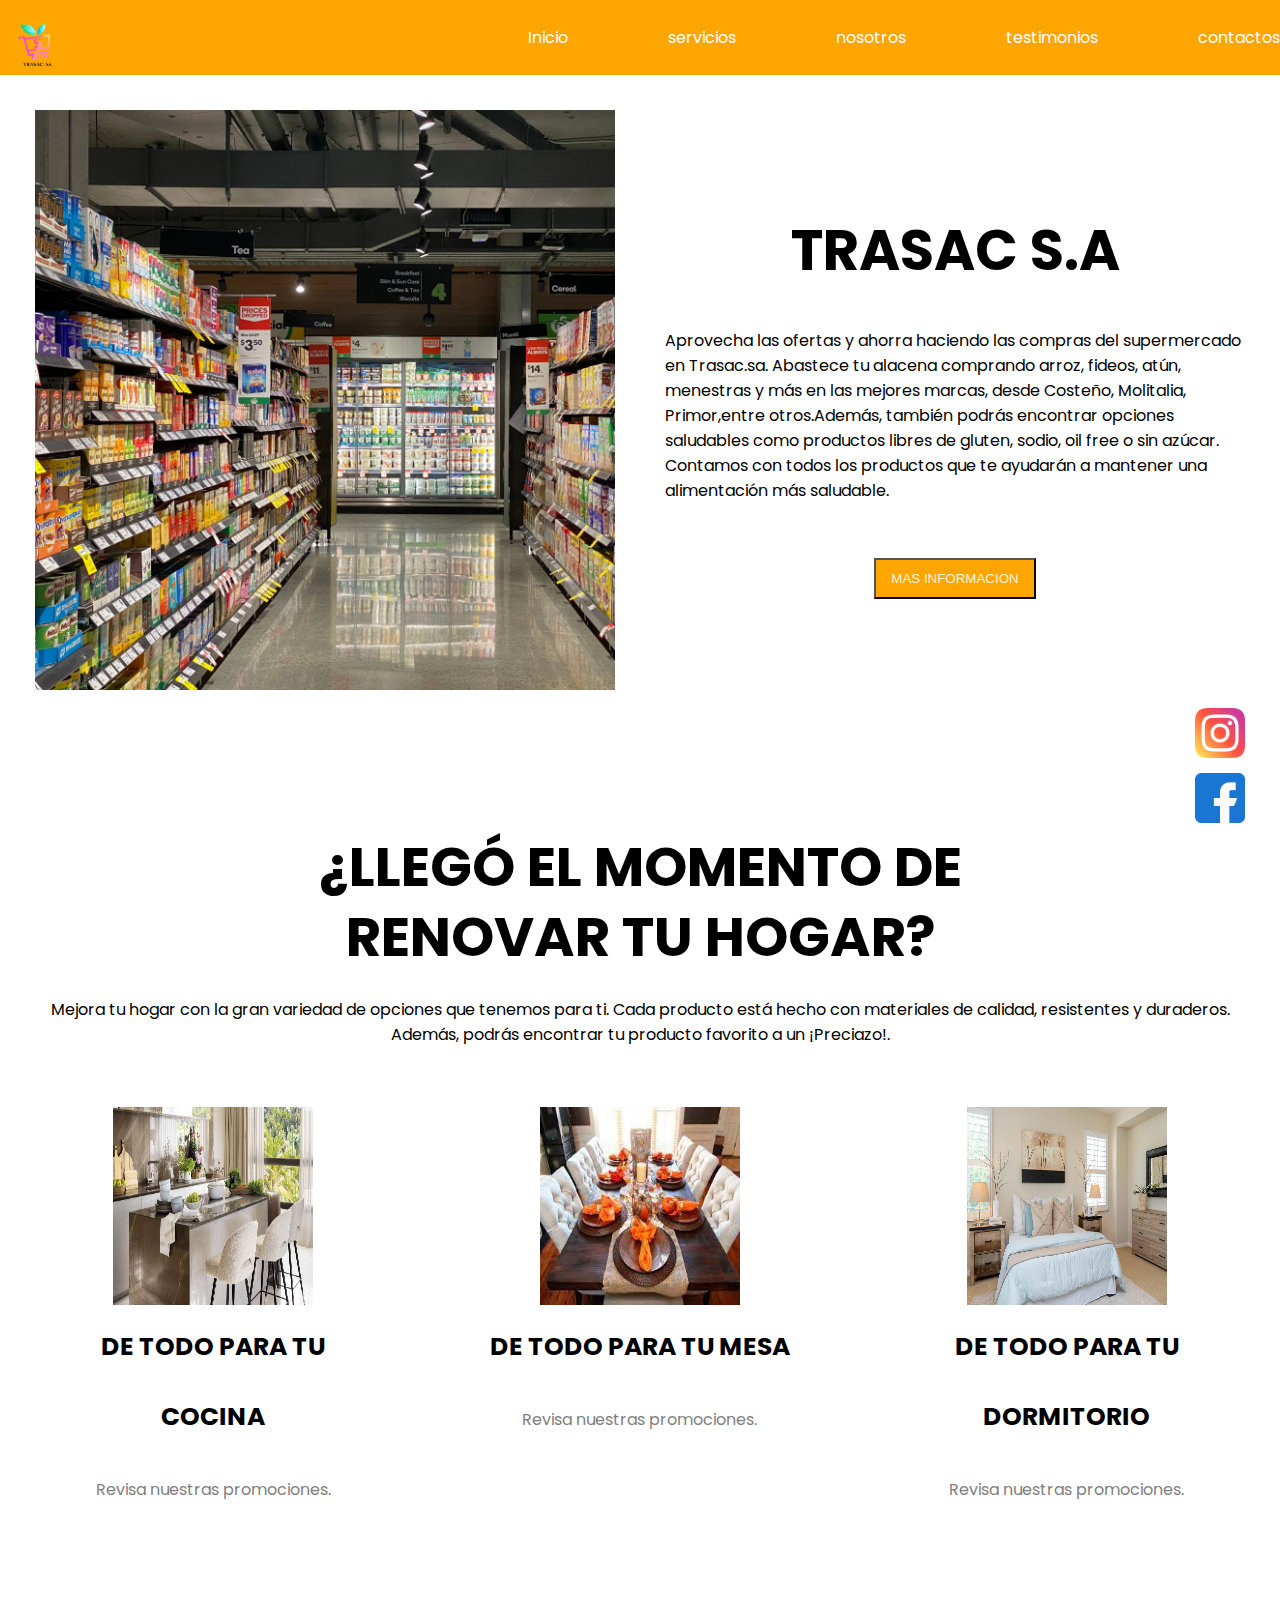
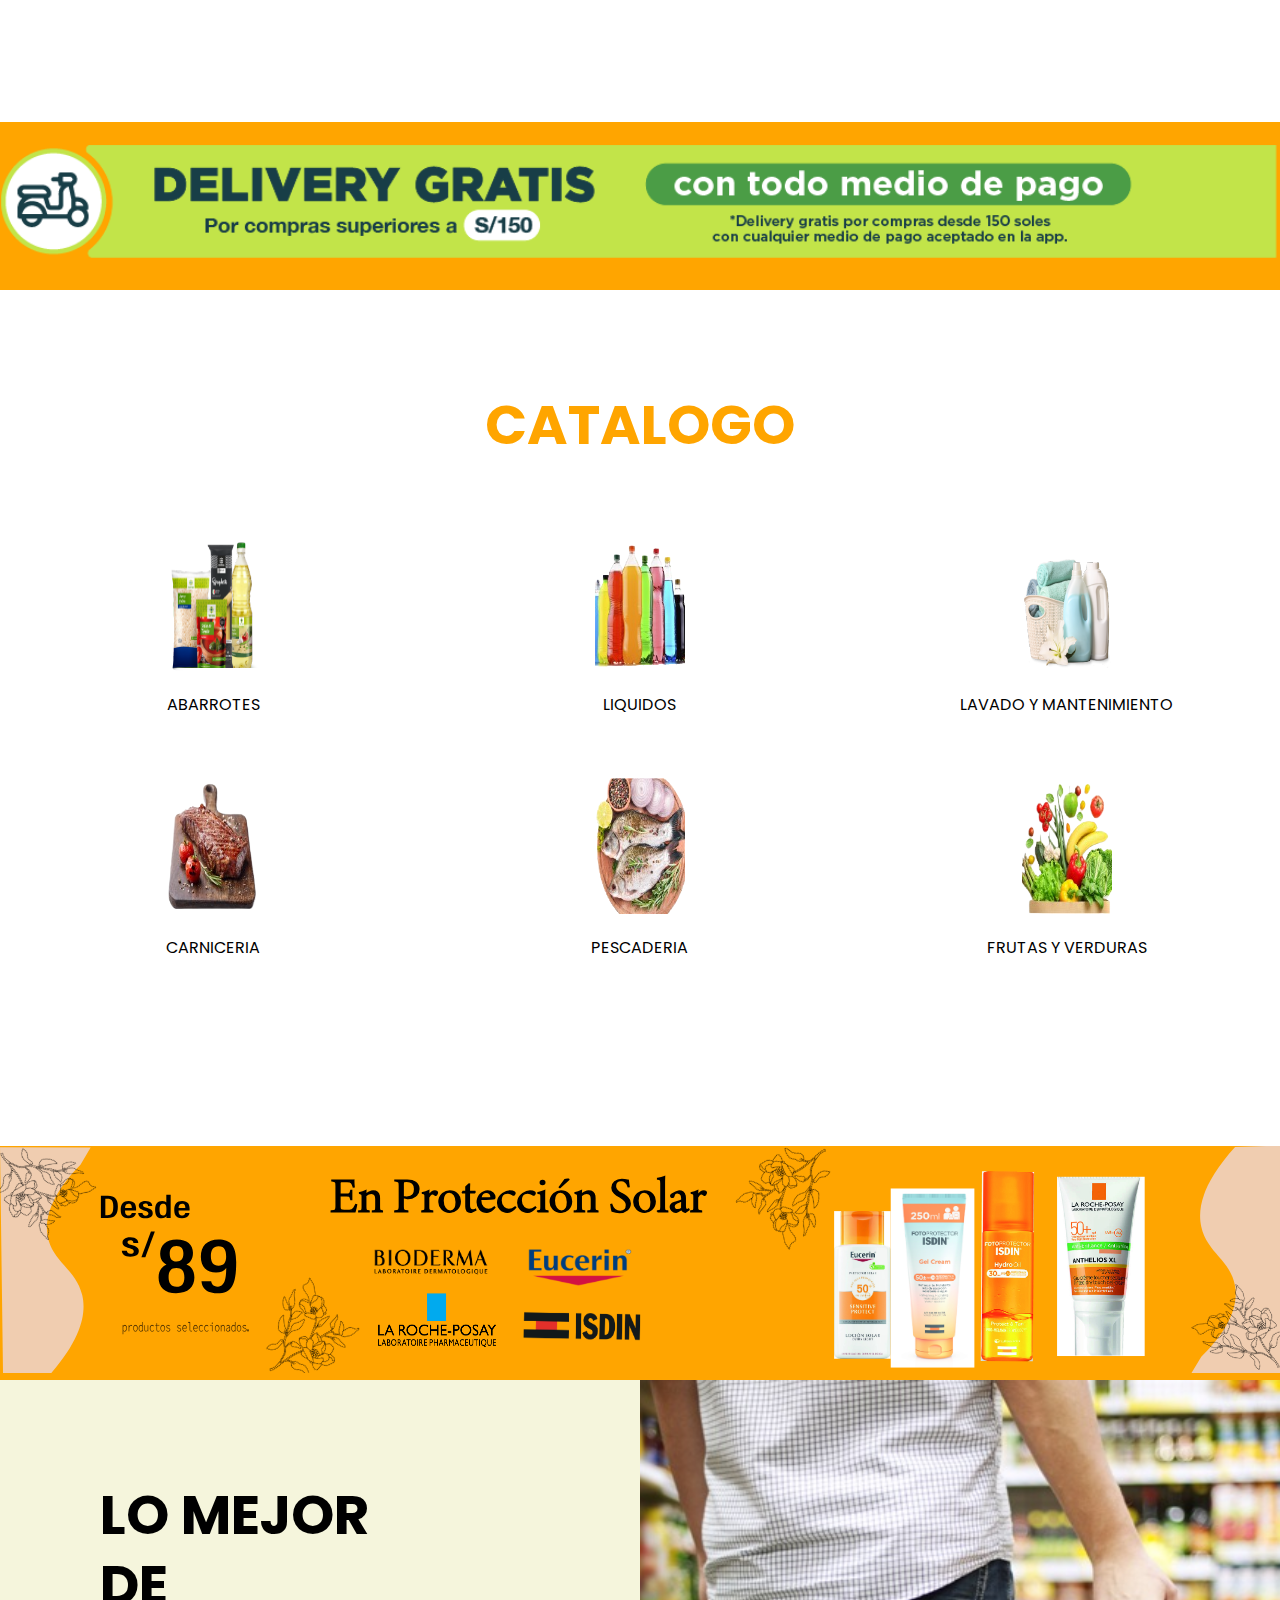
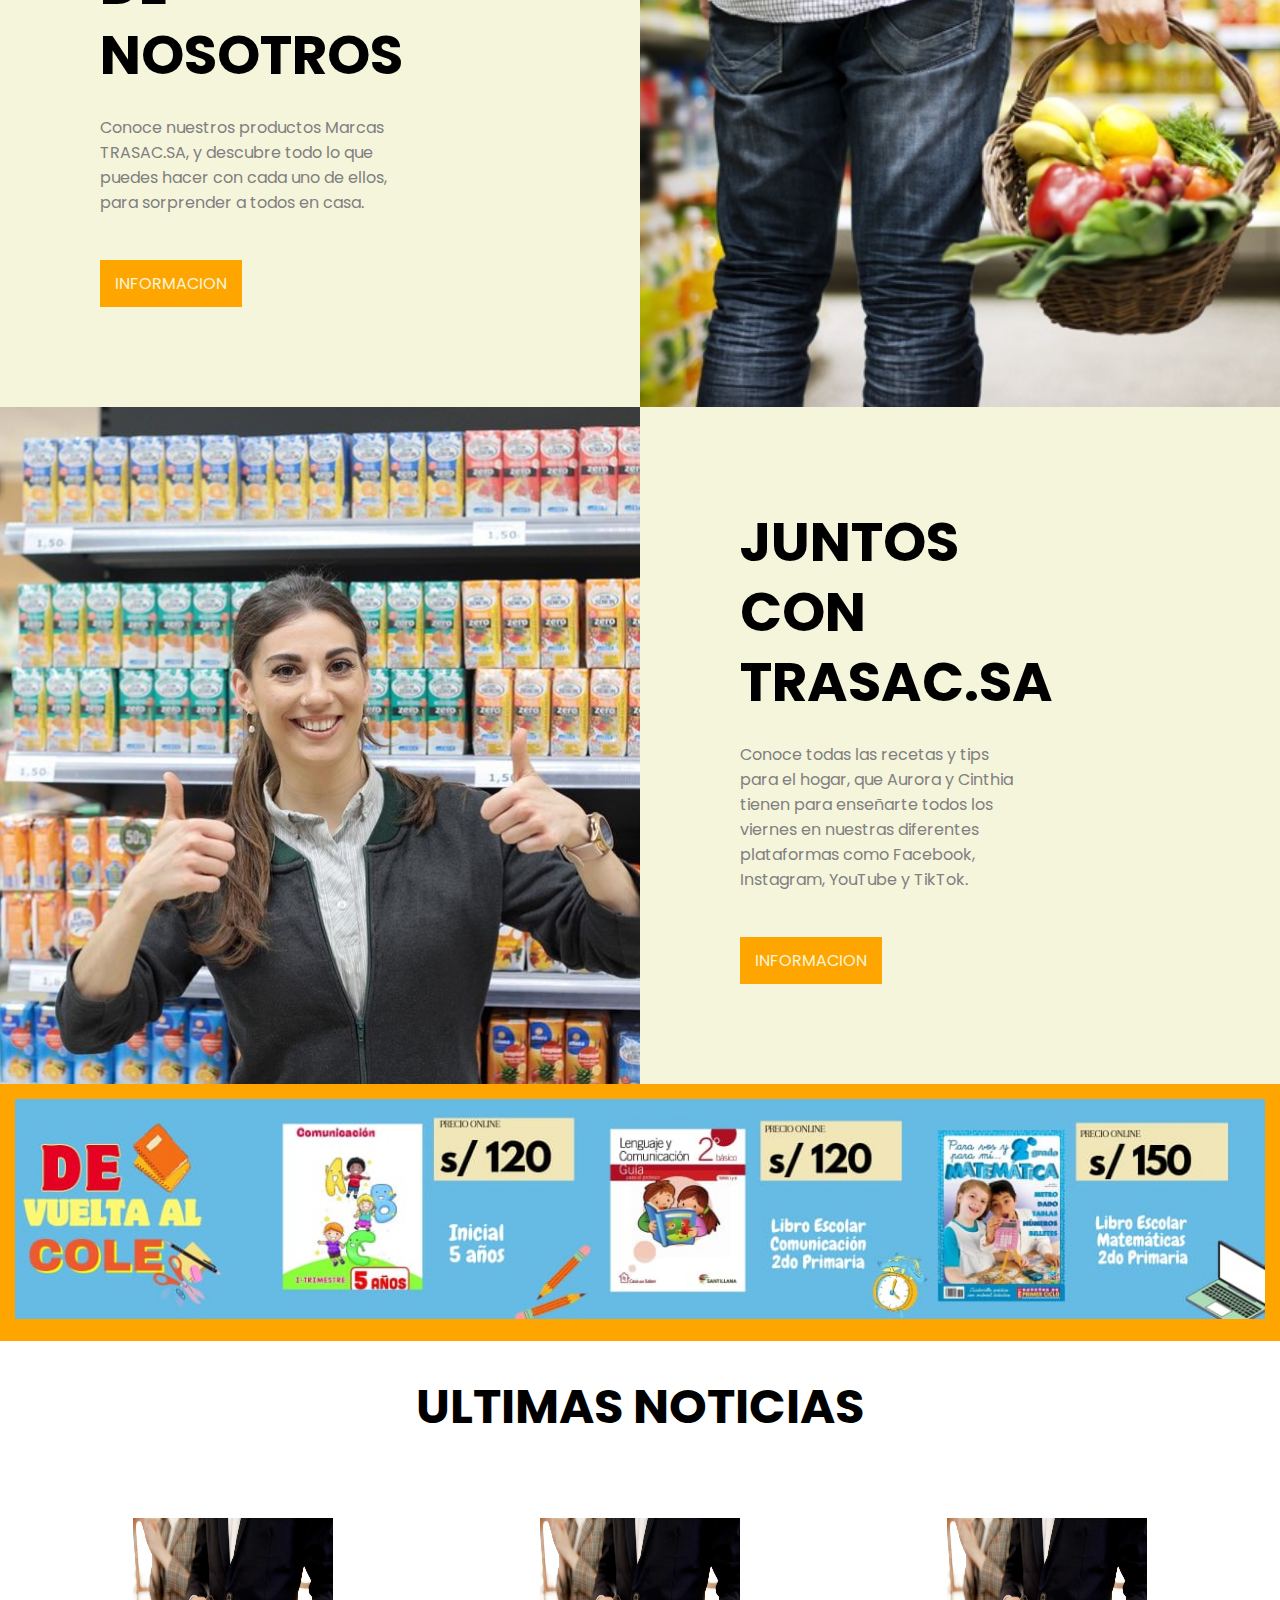
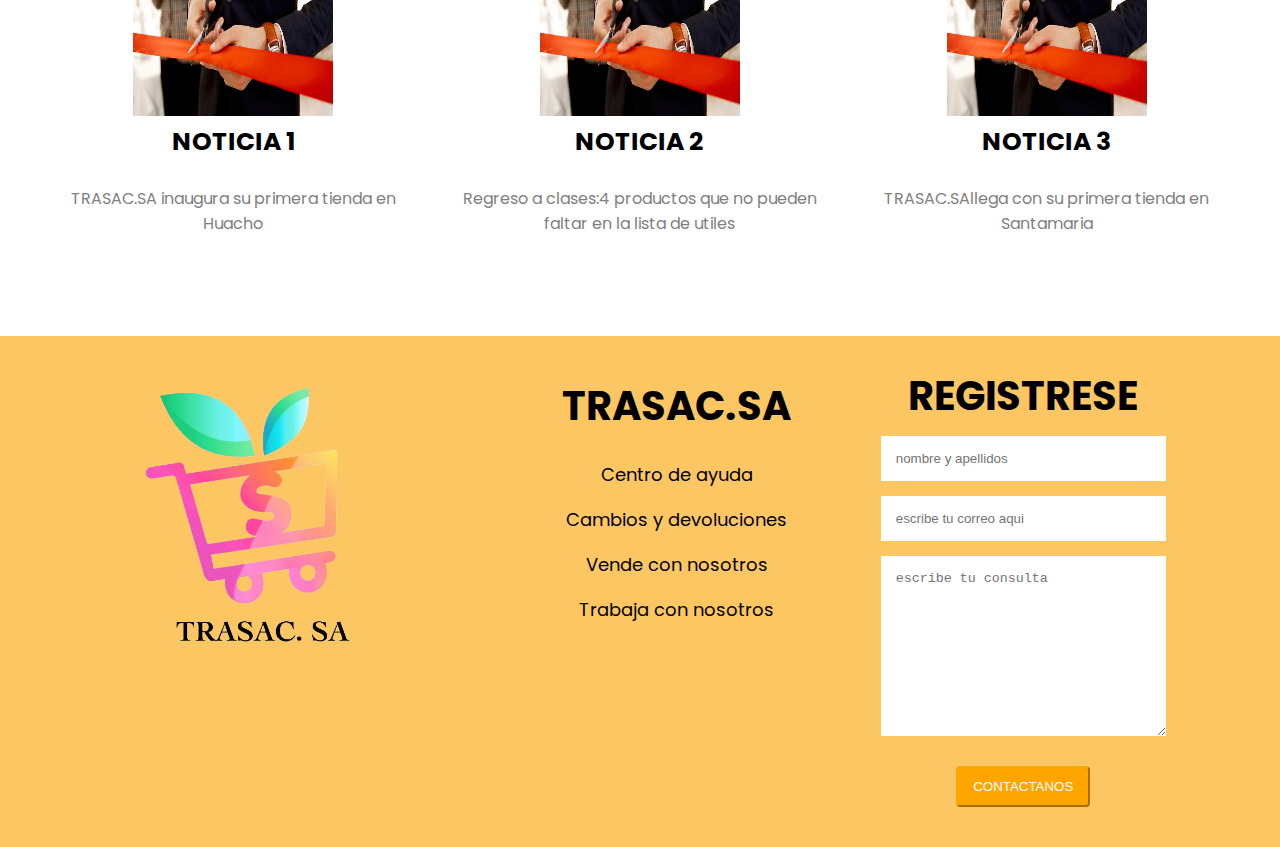
<file: index.html>
<!DOCTYPE html>
<html lang="es">

<head>
    <meta charset="UTF-8">
    <meta name="viewport" content="width=device-width, initial-scale=1.0">
    <title>TRASAC.SA</title>
    <link rel="stylesheet" href="style.css">
    <link rel="shortcut icon" href="imagenes/logo1.svg" type="image/x-icon">
    <meta property="og:image" content="https://brisaaureta.github.io/IMAGENES/PORTADANUEVA.jpg" />
    <meta property="og:url" content="https://your-website.com" />
    <meta property="og:title" content="Your appealing title here" />
    <meta property="og:description" content="Your brief description here" />
    <meta name="description"
        content="TRASAC es una cadena de supermercado que brinda productos de calidad a sus clientes y viene celebrando su 50 aniversario,asi que estas invitado a nuestra celebracion.">
</head>

<body>

    <header>
        <div class="header container">
            <img class="logo-1" src="imagenes/logo1.svg" alt="" width="238px" height="268px">
            <button id="abrir" class="abrir-menu">
                <img src="imagenes/menu.svg" alt="" width="150px" height="150px">
            </button>
            <div id="menu" class="menu">
                <div class="header2">
                    <img class="logo-2" src="imagenes/logo1.svg" alt="" width="238px" height="268px">
                    <button id="cerrar" class="cerrar-menu">
                        <img src="imagenes/cerrar.svg" alt="">
                    </button>
                </div>

                <nav class="nav">
                    <ul class="nav-list">
                        <li> <a href="index.html">Inicio</a></li>
                        <li> <a href="servicio.html">servicios</a></li>
                        <li> <a href="nosotros.html">nosotros</a></li>
                        <li> <a href="testimonios.html">testimonios</a></li>
                        <li> <a href="contactos.html">contactos</a></li>

                    </ul>
                </nav>
            </div>

    </header>
    <main>
        <section id="portada">
            <div class="portada container grid-2">
                <div class="imagen">
                    <img src="imagenes/nosostros contenido.webp" alt="" width="612px" height="408px">
                </div>
                <div class="textos">
                    <h1>TRASAC S.A</h1>
                    <P>
                        Aprovecha las ofertas y ahorra haciendo las compras del supermercado en Trasac.sa.
                        Abastece tu alacena comprando arroz, fideos, atún, menestras y más en las mejores marcas,
                        desde Costeño, Molitalia, Primor,entre otros.Además, también podrás encontrar opciones
                        saludables como productos libres de gluten, sodio, oil free o sin azúcar. Contamos con todos los
                        productos que te ayudarán a mantener una alimentación más saludable.
                    </P>
                    <a href="http://" class="bt-postular" id="bt-postular">
                        <button type="button" class="btn-1">mas informacion</button>
                    </a>

                </div>
            </div>
        </section>
        <section class="mercado">
            <div class="mercado-content container">
                <h2>¿Llegó el momento de renovar tu hogar? </h2>
                <p>Mejora tu hogar con la gran variedad de opciones que tenemos para ti. Cada producto está hecho con
                    materiales
                    de calidad, resistentes y duraderos.
                    Además, podrás encontrar tu producto favorito a un ¡Preciazo!.
                </p>

            </div>
            <div class="mercado-group grid-3">
                <div class="mercado-1">
                    <a href="http://" class="mercado-info"><img src="imagenes/cocin.jpg" alt="" width="438px"
                            height="198px"></a>
                    <h3>De todo para tu cocina</h3>
                    <p>
                        Revisa nuestras promociones.

                    </p>

                </div>

                <div class="mercado-1">
                    <a href="http://" class="mercado-info"><img src="imagenes/mesa.jpeg" alt="" width="438px"
                            height="198px"></a>
                    <h3>De todo para tu mesa </h3>
                    <p>
                        Revisa nuestras promociones.

                    </p>

                </div>

                <div class="mercado-1">
                    <a href="http://" class="mercado-info"><img src="imagenes/dormitorio.jpg" alt="" width="438px"
                            height="198px"></a>
                    <h3>De todo para tu dormitorio</h3>
                    <p>
                        Revisa nuestras promociones.
                    </p>

                </div>



            </div>

        </section>
        <section id="banner">
            <div class="banner-content container">
                <div class="imagen-7">
                    <a href="http://">
                        <img src="imagenes/banner de publicidad.png" alt="" width="1280px" height="225px">
                    </a>

                </div>
            </div>
        </section>
        <main class="catalogo">

            <div class="catalogo-content container">
                <h2>CATALOGO</h2>
                <div class="catalogo-group grid-3">
                    <div class="catalogo-1">
                        <img src="imagenes/abarrotes.png" alt="" width="150px" height="136px">
                        <a href="#" class="btn-2">ABARROTES</a>


                    </div>
                    <div class="catalogo-1">

                        <img src="imagenes/lii_quidos-removebg-preview.png" alt="" width="150px" height="136px">




                        <a href="#" class="btn-2">LIQUIDOS</a>

                    </div>
                    <div class="catalogo-1">

                        <img src="imagenes/lavadoYmantenimiento.png" alt="" width="150px" height="136px">



                        <a href="#" class="btn-2">LAVADO Y MANTENIMIENTO</a>


                    </div>
                    <div class="catalogo-1">

                        <img src="imagenes/carniceria-removebg-preview.png" alt="" width="150px" height="136px">




                        <a href="#" class="btn-2">CARNICERIA</a>


                    </div>
                    <div class="catalogo-1">

                        <img src="imagenes/pescaderia-removebg-preview.png" alt="" width="150px" height="136px">



                        <a href="#" class="btn-2">PESCADERIA</a>


                    </div>
                    <div class="catalogo-1">

                        <img src="imagenes/frutasYverduras-removebg-preview.png" alt="" width="150px" height="136px">




                        <a href="#" class="btn-2">FRUTAS Y VERDURAS</a>
                    </div>

                </div>
            </div>


        </main>
        <section id="banner2">
            <div class="banner2-content container">
                <div class="imagen-8">
                    <a href="http://">
                        <img src="imagenes/banner de belleza.svg" alt="" width="150px" height="136px">
                    </a>
                </div>
            </div>
        </section>
        <section class="informacion">
            <div class="informacion-1">
                <h2>LO MEJOR DE NOSOTROS</h2>
                <p>
                    Conoce nuestros productos Marcas TRASAC.SA,
                    y descubre todo lo que puedes hacer con cada uno de ellos,
                    para sorprender a todos en casa.
                </p>
                <a href="#" class="btn-1">informacion</a>
            </div>
            <div class="informacion-2"></div>
        </section>

        <section class="informacion">
            <div class="informacion-3"></div>
            <div class="informacion-1">
                <h2>JUNTOS CON TRASAC.SA</h2>
                <p>
                    Conoce todas las recetas y tips para el hogar, que Aurora y Cinthia tienen para enseñarte
                    todos los viernes en nuestras diferentes plataformas como Facebook, Instagram, YouTube y TikTok.
                </p>
                <a href="#" class="btn-1">informacion</a>
            </div>
        </section>

        <section id="banner3">
            <div class="banner3-content container">
                <div class="imagen-9">
                    <a href="http://">
                        <img src="imagenes/banner 3.jpg" alt="" width="1280px" height="225px">
                    </a>

                </div>
            </div>
        </section>

        <section class="noticias container">
            <h2>ULTIMAS NOTICIAS</h2>
            <div class="noticias-group grid-3">
                <div class="noticias-content">
                    <div class="noticias-1">
                        <a href="http://" class="noticias-1"> <img src="imagenes/inaguracion.jpg" alt="" width="438px"
                                height="198px"></a>
                        <h3>noticia 1</h3>
                        <p>TRASAC.SA inaugura su primera tienda en Huacho</p>
                    </div>

                </div>

                <div class="noticias-content">
                    <div class="noticias-1"> <a href="http://" class="noticias-1"> <img src="imagenes/inaguracion.jpg"
                                alt="" width="438px" height="198px"></a>
                        <h3>noticia 2</h3>
                        <p>Regreso a clases:4 productos que no pueden faltar en la lista de utiles</p>
                    </div>

                </div>

                <div class="noticias-content">
                    <div class="noticias-1">
                        <a href="http://" class="noticias-1"> <img src="imagenes/inaguracion.jpg" alt="" width="438px"
                                height="198px"></a>
                        <h3>noticia 3</h3>
                        <p>TRASAC.SAllega con su primera tienda en Santamaria</p>
                    </div>

                </div>



            </div>
        </section>
    </main>
    <footer class="footer">
        <div class="footer-content container">
            <img class="footer-1" src="imagenes/logo1.svg" alt="" width="238px" height="268px">
            <div class="link">

                <h3>TRASAC.SA</h3>
                <ul>
                    <li><a href="#">Centro de ayuda</a></li>
                    <li><a href="#">Cambios y devoluciones</a></li>
                    <li><a href="#">Vende con nosotros</a></li>
                    <li><a href="#">Trabaja con nosotros</a></li>
                </ul>

            </div>

            <div class="newletters">
                <h3>registrese</h3>
                <div class="newletters-caja">
                    <ul>
                        <input type="nombres y apellidos" name="correo2" id="correo2" placeholder="nombre y apellidos">
                        <input type="email" name="correo2" id="correo2" placeholder="escribe tu correo aqui">
                        <textarea name="mensaje" id="mensaje" cols="30" rows="10"
                            placeholder="escribe tu consulta"></textarea>
                    </ul>
                    <a href="http://" class="bt-contactanos" id="bt-contactanos">
                        <button type="button" class="btn-1 Enviar">contactanos</button>
                    </a>
                </div>

            </div>

            <section id="chatwp">
                <div class="facebook" id="facebook">
                    <a href="http://www.facebook.com/trasac.sa06">
                        <img src="imagenes/facebook (3).png" alt="" width="512px" height="512px">
                    </a>
                </div>
                <div class="instagram" id="instagram">
                    <a href="http://www.instagram.com/trasacsa06/">
                        <img src="imagenes/instagram.png" alt="" width="512px" height="512px">
                    </a>
                </div>
            </section>




        </div>

    </footer>
    <script src="js/main.js"></script>
    <script src="https://static.elfsight.com/platform/platform.js" data-use-service-core defer></script>
    <div class="elfsight-app-e466fcd7-c52b-4be5-aa7a-0497c6a18f6d" data-elfsight-app-lazy></div>



</body>

</html>
</file>
<file: style.css>
@import url('https://fonts.googleapis.com/css2?family=Poppins:ital,wght@0,100;0,200;0,300;0,400;0,500;0,600;0,700;0,800;0,900;1,100;1,200;1,300;1,400;1,500;1,600;1,700;1,800;1,900&display=swap');

* {
    margin: 0;
    padding: 0;
    box-sizing: border-box;
    text-decoration: none;
    list-style: none;
}


body {
    font-family: "Poppins", sans-serif;
}





/*estilo de toda la pagina*/

h1,
h2,
h3,
h4,
h5,
h6 {
    font-weight: 700;
    text-transform: uppercase;
}

h1 {
    font-size: 3.5rem;
}

h2 {
    font-size: 3rem;
}

h3 {
    font-size: 2.5rem;
}

h4 {
    font-size: 2rem;
}

h5 {
    font-size: 1.5rem;
}

h6 {
    font-size: 1.25rem;
}


p {
    font-size: 1rem;
}

a {
    text-decoration: none;
}

.btn-1 {
    display: inline-block;
    padding: 11px 15px;
    background-color: orange;
    color: beige;
    text-transform: uppercase;
}

.btn-1:hover {
    background-color: orangered;
}

.btn-2 {
    display: inline-block;
    padding: 11px 15px;
    background-color: transparent;
    color: black;
    text-transform: uppercase;
}

.btn-2:hover {
    background-color: orange;
}






/*menu-navegacion*/

header {
    background-color: orange;
}

.header {
    height: 75px;
    padding: 20px 0;
    display: flex;
    justify-content: space-between;
}



.logo-1 {
    height: 150%;
    width: auto;
}

.menu {
    display: flex;
    align-items: center;

}

.nav {
    display: flex;
    gap: 50px;
}

.nav-list {
    list-style-type: none;
    display: flex;
    gap: 100px;
    align-items: center;
}

.nav-list li a {
    text-decoration: none;
    color: white;
    font-size: 1rem;
}



.abrir-menu,
.logo-2,
.cerrar-menu {
    display: none;
}




/*estilos de mi portada*/
.portada {

    gap: 50px;
    padding: 35px;
}

.imagen img {
    width: 100%;
    height: auto;
    justify-content: center;
}

.textos {
    display: flex;
    flex-direction: column;
    gap: 10px;
    justify-content: center;
    align-items: center;

    & p {
        color: var(--colornegro);
    }
}

/*mercado*/
.mercado {
    padding: 100px 0;
    background-color: white;
    position: relative;

}

.mercado-content {
    text-align: center;

}

.mercado-content h2 {
    font-size: 55px;
    line-height: 70px;
    color: black;
    text-transform: uppercase;
    padding: 0 250px;
    margin-bottom: 15px;
    justify-content: center;
    align-items: center;


}

.mercado-content p {
    font-size: 16px;
    color: black;
    padding: 0 25px;
    margin-bottom: 35px;
}

.mercado-group {
    display: flex;
    justify-content: space-between;
    margin-bottom: 50px;
}

.mercado-1 {
    text-align: center;
    padding: 25px;
}

.mercado-1 img {
    width: 200px;
}

.mercado-1 h3 {
    font-size: 25px;
    line-height: 70px;
    color: black;
    text-transform: uppercase;
    padding: 0 25px;
    margin-bottom: 15px;
}

/*banner*/

.banner {
    gap: 50px;
    align-items: center;
}

.imagen-7 img {
    width: 100%;
    height: auto;
}

#banner {
    background-color: orange;
    background-size: cover;
    background-position: center;
}


/*catalogo*/
.catalogo {
    background-color: white;
    background-position: center;
    background-repeat: no-repeat;
    background-size: cover;
    background-attachment: fixed;
    padding: 100px 0;
}

.catalogo-content {
    text-align: center;
}

.catalogo-content h2 {
    font-size: 55px;
    line-height: 70px;
    color: orange;
    text-transform: uppercase;
    margin-bottom: 50px;
}

.catalogo-content p {
    font-size: 16px;
    color: black;
    margin-bottom: 50px;
    padding: 0 100px;
}


.catalogo-group {
    display: flex;
    justify-content: space-between;
    margin-bottom: 50px;

}

.catalogo-1 {
    display: flex;
    flex-direction: column;
    align-items: center;
    padding: 25px;
}

.catalogo-1 img {
    width: 90px;
    margin-bottom: 10px;
}


.grid-1 {
    display: grid;
    grid-template-columns: repeat(1, 1fr);
}

.grid-2 {
    display: grid;
    grid-template-columns: repeat(2, 1fr);
}

.grid-3 {
    display: grid;
    grid-template-columns: repeat(3, 1fr);
}


/*banner*/

.banner2 {
    gap: 50px;
    align-items: center;
}

.imagen-8 img {
    width: 100%;
    height: auto;
}

#banner2 {
    background-color: orange;
    background-size: cover;
    background-position: center;
}

/*informacion*/

.informacion {
    display: flex;
}

.informacion-1 {
    width: 50%;
    padding: 100px 250px 100px 100px;
    background-color: beige;
}

.informacion-2 {
    background-image: url(imagenes/lo\ mejor\ de\ nosostros.jpg);
    background-position: center center;
    background-repeat: no-repeat;
    background-size: cover;
    width: 100%;
}

.informacion-3 {
    background-image: url(imagenes/juntos\ con\ trasac.jpg);
    background-position: center center;
    background-repeat: no-repeat;
    background-size: cover;
    width: 100%;
}



.informacion-1 h2 {
    font-size: 55px;
    line-height: 70px;
    color: black;
    text-transform: uppercase;
    margin-bottom: 20px;
}

p {
    font-size: 16px;
    color: grey;
    margin: 25px 0 45px 0;
}


/*banner*/

.banner3 {
    gap: 50px;
    align-items: center;
}

.imagen-9 img {
    width: 100%;
    height: auto;
    padding: 15px;
}

#banner3 {
    background-color: orange;
    background-size: cover;
    background-position: center;
}


/*noticias*/

.noticias {
    padding: 30px;
    text-align: center;
    display: flex;
    flex-direction: column;
    gap: 50px;
}

.noticias-lista {
    gap: 25px;
}

.noticias-content {
    display: flex;
    justify-content: space-between;
}




.noticias-1 {
    text-align: center;
    padding: 25px;
}

.noticias-1 img {
    width: 200px;
}

.noticias-1 h3 {
    font-size: 25px;
    color: black;
    text-align: center;
    gap: 10px;
}


/*footer*/


footer {
    padding: 30px 0;
    background-color: rgb(252, 198, 98);


}

.footer-content {
    display: flex;
    justify-content: space-around;

}

.footer-1 {
    width: 35%;
    height: 52%;

}

.link {
    padding: 10px;
    flex-direction: column;
    display: flex;
    gap: 25px;
    text-align: center;
}

.link a {
    font-size: 18px;
    color: black;
    display: block;
    margin-bottom: 18px;
}


/*formulario 10*/
.newletters {
    text-align: center;
}

.newletters-caja {
    padding: 10px;
    display: flex;
    flex-direction: column;
    gap: 30px;


}

.newletters-caja ul {
    display: flex;
    flex-direction: column;
    gap: 15px;
    width: 100%;
}

.newletters-caja ul input,
textarea {
    padding: 15px;
    border-radius: 0;
    border: none;
    background-color: white;
}


.Enviar {
    color: white;
    background-color: orange;
    border-color: orange;
    border-radius: 4px;



}

.Enviar:hover {

    background-color: orangered;
    border-color: orangered;
}

.contenedor {
    margin: 0;
    position: absolute;
    top: 50%;
    left: 50%;
    transform: translate(-50%, -50%);
}

i {
    text-align: center;
    font-size: 25px;
    color: black;
    margin: 20px;
    border-radius: 50%;
    padding: 15px;
    box-shadow: 0px 5px 10px rgb(0, 0, 0, .35);
    transition: .3s ease;
}

.fa-facebook:hover {
    background-color: blue;
    color: white;
    box-shadow: 0 0 15px blue;
}

.fa-instagram:hover {
    background-color: orangered;
    color: white;
    box-shadow: 0 0 15px orangered;

}

/*boton de whatsapp*/

.facebook {
    position: fixed;
    z-index: 10000;
    margin: 20px;
    inset: auto 15px 50px auto;
}

.facebook a img {
    width: 50px;
    height: auto;
}

.instagram {
    position: fixed;
    z-index: 10000;
    margin: 20px;
    inset: auto 15px 115px auto;
}

.instagram a img {
    width: 50px;
    height: auto;
}

@media(max-width:767px) {

    .grid-1,
    .grid-2,
    .grid-3 {
        grid-template-columns: 1fr;
    }

    h1 {
        font-size: 2rem;
    }

    h2 {
        font-size: 2rem;
    }

    h3 {
        font-size: 2.5rem;
    }

    h4 {
        font-size: 1rem;
    }

    h5 {
        font-size: 14px;
    }

    h6 {
        font-size: 1.25rem;
    }


    p {
        font-size: 1rem;
    }

    a {
        text-decoration: none;
    }

    button {
        cursor: pointer;
        padding: 10px 25px;
        border: none;
        border-radius: 25px;
        font-weight: 600;
        font-size: 1.25rem;
        background-color: transparent;

    }

    .btn-2 {
        display: inline-block;
        padding: 11px 15px;
        background-color: transparent;
        color: black;
        text-transform: uppercase;
    }

    .btn-2:hover {
        background-color: rgb(247, 200, 114);
    }

    /*menu-navegacion*/

    .abrir-menu,
    .cerrar-menu {
        display: flex;
        align-items: center;

        & img {
            width: 35px;
            height: auto;
            justify-content: flex-end;
        }
    }

    .logo-2 {
        display: block;
        width: auto;
        height: 100%;
    }

    .header {
        background-color: orange;
    }

    .header {
        padding: 20px 0;
    }

    .header2 {
        display: flex;
        justify-content: space-between;
        height: 95px;
        width: 100%;
        padding: 20px 0px;
    }

    .menu {
        visibility: hidden;
        display: flex;
        flex-direction: column;
        align-items: start;
        position: fixed;
        top: 0;
        bottom: 0;
        left: 0;
        right: 0;
        background-color: rgb(43, 43, 43);
    }

    .menu.visible {
        visibility: visible;
    }

    .logo-1 {
        height: 100%;
        width: auto;
    }

    .nav {
        display: flex;
        gap: 50px;
        flex-direction: column;
        width: 100%;
        padding: 20px 25px;
        align-items: center;
    }

    .nav-list {

        flex-direction: column;
        gap: 50px;

    }

    .nav-list li a {
        font-size: 1rem;
    }

    /*portada*/
    .portada {
        gap: 25px;
    }

    .imagen img {
        width: 100%;
        height: auto;
    }

    .textos {
        display: flex;
        flex-direction: column;
        gap: 15px;
        justify-content: center;
        align-items: center;

        & p {
            color: var(--colornegro);
        }
    }

    /*mercado*/
    .mercado {
        padding: 10px;
    }

    .mercado-content {
        text-align: center;

    }

    .mercado-content p {
        font-size: 12px;
        padding: 0;
    }

    .mercado-content h2 {
        font-size: 45px;
        padding: 10px;
        margin-bottom: 0;
    }

    .mercado-1 p {
        font-size: 12px;
        padding: 0px;

    }

    .mercado-group {
        flex-direction: column;
        margin-bottom: 0;
        padding: 0;
    }

    .mercado-1 {
        margin-bottom: 0;
    }



    .mercado-1 h3 {
        font-size: 15px;
        line-height: 70px;
        color: black;
        margin-bottom: 5px;
    }


    /*catalogo*/
    .catalogo {
        padding: 30px;
    }

    .catalogo-content h2 {
        font-size: 45px;
        padding: 0;
    }

    .catalogo-content p {
        padding: 0;
    }

    .catalogo-group {
        flex-direction: column;
        margin-bottom: 0;
    }

    .catalogo-1 {
        margin-bottom: 25px;
    }

    /*informacion*/
    .informacion {
        flex-direction: column;
    }

    .informacion-1 {
        width: 100%;
        padding: 30px;
        text-align: center;
    }

    .informacion-2 .informacion-3 {
        display: none;
    }

    .informacion-1 h3 {
        font-size: 55px;
        color: black;
        margin-bottom: 10px;
    }

    .informacion-1 h2 {
        font-size: 45px;
        line-height: 70px;
        color: black;
        margin-bottom: 0px;
    }

    p {
        font-size: 12px;
        color: grey;
        margin-bottom: 30px;

    }


    /*noticia*/

    .noticia {
        padding: 30px;
    }

    .noticia-content {
        flex-direction: column;
    }

    .noticias-1 {
        padding: 0;
    }


    .noticias-1 img {
        width: 250px;
        height: auto;
    }

    .noticia-1 h2 {
        font-size: 45px;
        line-height: 70px;
        color: black;
        margin-bottom: 0px;
    }

    .noticia-1 h3 {
        font-size: 55px;
        color: black;
        margin-bottom: 10px;
    }

    .noticias-1 h3 {
        font-size: 25px;
        color: black;
        text-align: center;
        gap: 5px;
    }

    /*footer*/

    .footer {
        padding: 30px;
    }

    .footer-1 {
        display: none;
    }

    .footer-content {
        padding: 10px;
        flex-direction: column;
        text-align: center;
    }

    .newletters {
        display: flex;
        flex-direction: column;
        gap: 15px;
        align-items: center;
        padding: 10px;
    }


    /*banner*/

    .banner {
        background-size: cover;
        background-position: center;
        display: block;
    }

    .imagen-7 img {
        width: 100%;
        height: auto;
    }

    #banner {
        width: 100%;
        height: auto;
        padding: 15px;
    }

    .banner2 {
        gap: 50px;
        align-items: center;
    }

    .imagen-8 img {
        width: 100%;
        height: auto;
        padding: 15px;
    }

    #banner2 {
        background-color: orange;
        background-size: cover;
        background-position: center;
    }

    .banner3 {
        gap: 50px;
        align-items: center;
    }

    .imagen-9 img {
        width: 100%;
        height: auto;
        padding: 15px;
    }

    #banner3 {
        background-color: orange;
        background-size: cover;
        background-position: center;
    }
}
</file>
